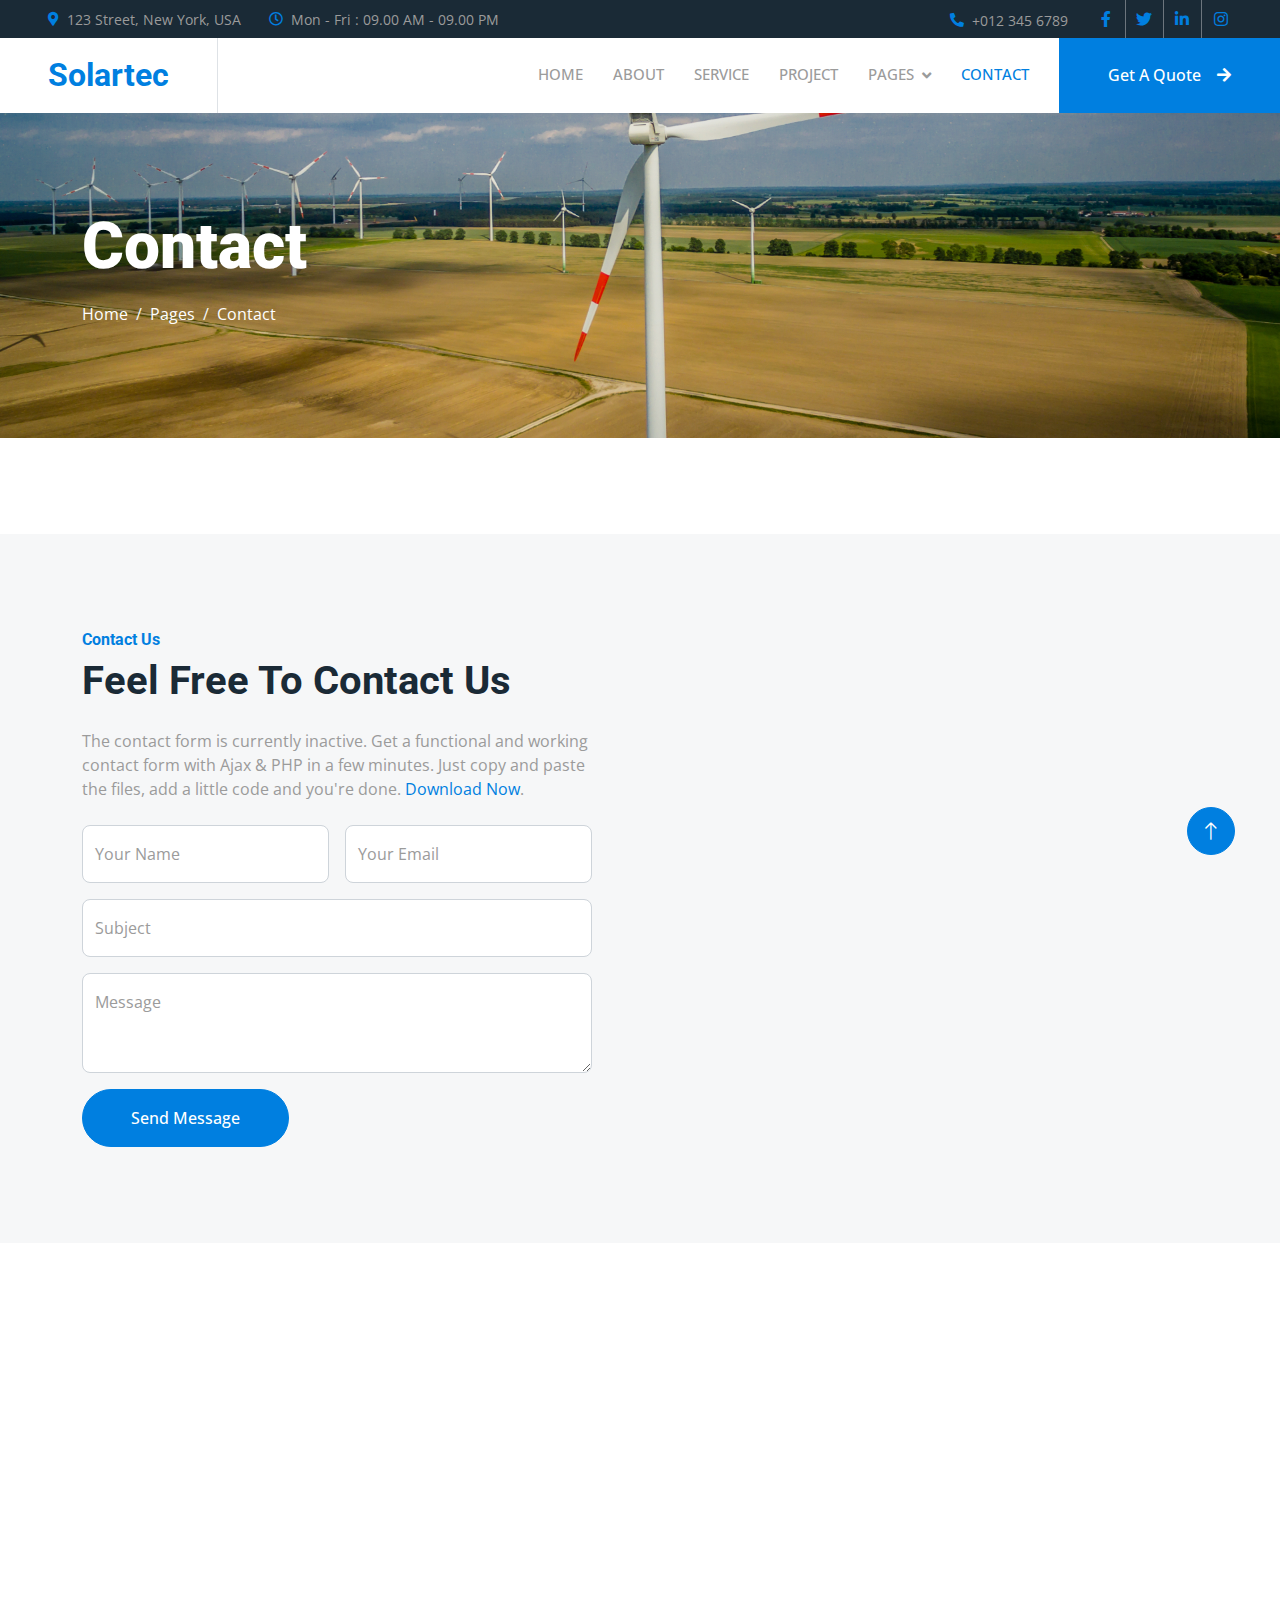
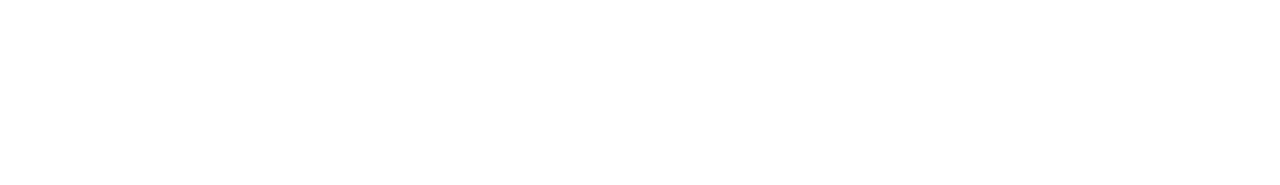
<file: green.ocean-energyltd.com/contact.html>
<!DOCTYPE html>
<html lang="en">

<head>
    <meta charset="utf-8">
    <title>Solartec - Renewable Energy Website Template</title>
    <meta content="width=device-width, initial-scale=1.0" name="viewport">
    <meta content="" name="keywords">
    <meta content="" name="description">

    <!-- Favicon -->
    <link href="img/favicon.ico" rel="icon">

    <!-- Google Web Fonts -->
    <link rel="preconnect" href="https://fonts.googleapis.com">
    <link rel="preconnect" href="https://fonts.gstatic.com" crossorigin>
    <link href="https://fonts.googleapis.com/css2?family=Open+Sans:wght@400;500&family=Roboto:wght@500;700;900&display=swap" rel="stylesheet"> 

    <!-- Icon Font Stylesheet -->
    <link href="https://cdnjs.cloudflare.com/ajax/libs/font-awesome/5.10.0/css/all.min.css" rel="stylesheet">
    <link href="https://cdn.jsdelivr.net/npm/bootstrap-icons@1.4.1/font/bootstrap-icons.css" rel="stylesheet">

    <!-- Libraries Stylesheet -->
    <link href="lib/animate/animate.min.css" rel="stylesheet">
    <link href="lib/owlcarousel/assets/owl.carousel.min.css" rel="stylesheet">
    <link href="lib/lightbox/css/lightbox.min.css" rel="stylesheet">

    <!-- Customized Bootstrap Stylesheet -->
    <link href="css/bootstrap.min.css" rel="stylesheet">

    <!-- Template Stylesheet -->
    <link href="css/style.css" rel="stylesheet">
</head>

<body>
    <!-- Spinner Start -->
    <div id="spinner" class="show bg-white position-fixed translate-middle w-100 vh-100 top-50 start-50 d-flex align-items-center justify-content-center">
        <div class="spinner-border text-primary" style="width: 3rem; height: 3rem;" role="status">
            <span class="sr-only">Loading...</span>
        </div>
    </div>
    <!-- Spinner End -->


    <!-- Topbar Start -->
    <div class="container-fluid bg-dark p-0">
        <div class="row gx-0 d-none d-lg-flex">
            <div class="col-lg-7 px-5 text-start">
                <div class="h-100 d-inline-flex align-items-center me-4">
                    <small class="fa fa-map-marker-alt text-primary me-2"></small>
                    <small>123 Street, New York, USA</small>
                </div>
                <div class="h-100 d-inline-flex align-items-center">
                    <small class="far fa-clock text-primary me-2"></small>
                    <small>Mon - Fri : 09.00 AM - 09.00 PM</small>
                </div>
            </div>
            <div class="col-lg-5 px-5 text-end">
                <div class="h-100 d-inline-flex align-items-center me-4">
                    <small class="fa fa-phone-alt text-primary me-2"></small>
                    <small>+012 345 6789</small>
                </div>
                <div class="h-100 d-inline-flex align-items-center mx-n2">
                    <a class="btn btn-square btn-link rounded-0 border-0 border-end border-secondary" href=""><i class="fab fa-facebook-f"></i></a>
                    <a class="btn btn-square btn-link rounded-0 border-0 border-end border-secondary" href=""><i class="fab fa-twitter"></i></a>
                    <a class="btn btn-square btn-link rounded-0 border-0 border-end border-secondary" href=""><i class="fab fa-linkedin-in"></i></a>
                    <a class="btn btn-square btn-link rounded-0" href=""><i class="fab fa-instagram"></i></a>
                </div>
            </div>
        </div>
    </div>
    <!-- Topbar End -->


    <!-- Navbar Start -->
    <nav class="navbar navbar-expand-lg bg-white navbar-light sticky-top p-0">
        <a href="index.html" class="navbar-brand d-flex align-items-center border-end px-4 px-lg-5">
            <h2 class="m-0 text-primary">Solartec</h2>
        </a>
        <button type="button" class="navbar-toggler me-4" data-bs-toggle="collapse" data-bs-target="#navbarCollapse">
            <span class="navbar-toggler-icon"></span>
        </button>
        <div class="collapse navbar-collapse" id="navbarCollapse">
            <div class="navbar-nav ms-auto p-4 p-lg-0">
                <a href="index.html" class="nav-item nav-link">Home</a>
                <a href="about.html" class="nav-item nav-link">About</a>
                <a href="service.html" class="nav-item nav-link">Service</a>
                <a href="project.html" class="nav-item nav-link">Project</a>
                <div class="nav-item dropdown">
                    <a href="#" class="nav-link dropdown-toggle" data-bs-toggle="dropdown">Pages</a>
                    <div class="dropdown-menu bg-light m-0">
                        <a href="feature.html" class="dropdown-item">Feature</a>
                        <a href="quote.html" class="dropdown-item">Free Quote</a>
                        <a href="team.html" class="dropdown-item">Our Team</a>
                        <a href="testimonial.html" class="dropdown-item">Testimonial</a>
                        <a href="404.html" class="dropdown-item">404 Page</a>
                    </div>
                </div>
                <a href="contact.html" class="nav-item nav-link active">Contact</a>
            </div>
            <a href="" class="btn btn-primary rounded-0 py-4 px-lg-5 d-none d-lg-block">Get A Quote<i class="fa fa-arrow-right ms-3"></i></a>
        </div>
    </nav>
    <!-- Navbar End -->


    <!-- Page Header Start -->
    <div class="container-fluid page-header py-5 mb-5">
        <div class="container py-5">
            <h1 class="display-3 text-white mb-3 animated slideInDown">Contact</h1>
            <nav aria-label="breadcrumb animated slideInDown">
                <ol class="breadcrumb">
                    <li class="breadcrumb-item"><a class="text-white" href="#">Home</a></li>
                    <li class="breadcrumb-item"><a class="text-white" href="#">Pages</a></li>
                    <li class="breadcrumb-item text-white active" aria-current="page">Contact</li>
                </ol>
            </nav>
        </div>
    </div>
    <!-- Page Header End -->


    <!-- Contact Start -->
    <div class="container-fluid bg-light overflow-hidden px-lg-0" style="margin: 6rem 0;">
        <div class="container contact px-lg-0">
            <div class="row g-0 mx-lg-0">
                <div class="col-lg-6 contact-text py-5 wow fadeIn" data-wow-delay="0.5s">
                    <div class="p-lg-5 ps-lg-0">
                        <h6 class="text-primary">Contact Us</h6>
                        <h1 class="mb-4">Feel Free To Contact Us</h1>
                        <p class="mb-4">The contact form is currently inactive. Get a functional and working contact form with Ajax & PHP in a few minutes. Just copy and paste the files, add a little code and you're done. <a href="https://htmlcodex.com/contact-form">Download Now</a>.</p>
                        <form>
                            <div class="row g-3">
                                <div class="col-md-6">
                                    <div class="form-floating">
                                        <input type="text" class="form-control" id="name" placeholder="Your Name">
                                        <label for="name">Your Name</label>
                                    </div>
                                </div>
                                <div class="col-md-6">
                                    <div class="form-floating">
                                        <input type="email" class="form-control" id="email" placeholder="Your Email">
                                        <label for="email">Your Email</label>
                                    </div>
                                </div>
                                <div class="col-12">
                                    <div class="form-floating">
                                        <input type="text" class="form-control" id="subject" placeholder="Subject">
                                        <label for="subject">Subject</label>
                                    </div>
                                </div>
                                <div class="col-12">
                                    <div class="form-floating">
                                        <textarea class="form-control" placeholder="Leave a message here" id="message" style="height: 100px"></textarea>
                                        <label for="message">Message</label>
                                    </div>
                                </div>
                                <div class="col-12">
                                    <button class="btn btn-primary rounded-pill py-3 px-5" type="submit">Send Message</button>
                                </div>
                            </div>
                        </form>
                    </div>
                </div>
                <div class="col-lg-6 pe-lg-0" style="min-height: 400px;">
                    <div class="position-relative h-100">
                        <iframe class="position-absolute w-100 h-100" style="object-fit: cover;"
                        src="https://www.google.com/maps/embed?pb=!1m18!1m12!1m3!1d3001156.4288297426!2d-78.01371936852176!3d42.72876761954724!2m3!1f0!2f0!3f0!3m2!1i1024!2i768!4f13.1!3m3!1m2!1s0x4ccc4bf0f123a5a9%3A0xddcfc6c1de189567!2sNew%20York%2C%20USA!5e0!3m2!1sen!2sbd!4v1603794290143!5m2!1sen!2sbd"
                        frameborder="0" allowfullscreen="" aria-hidden="false"
                        tabindex="0"></iframe>
                    </div>
                </div>
            </div>
        </div>
    </div>
    <!-- Contact End -->


    <!-- Footer Start -->
    <div class="container-fluid bg-dark text-body footer mt-5 pt-5 wow fadeIn" data-wow-delay="0.1s">
        <div class="container py-5">
            <div class="row g-5">
                <div class="col-lg-3 col-md-6">
                    <h5 class="text-white mb-4">Address</h5>
                    <p class="mb-2"><i class="fa fa-map-marker-alt me-3"></i>123 Street, New York, USA</p>
                    <p class="mb-2"><i class="fa fa-phone-alt me-3"></i>+012 345 67890</p>
                    <p class="mb-2"><i class="fa fa-envelope me-3"></i>info@example.com</p>
                    <div class="d-flex pt-2">
                        <a class="btn btn-square btn-outline-light btn-social" href=""><i class="fab fa-twitter"></i></a>
                        <a class="btn btn-square btn-outline-light btn-social" href=""><i class="fab fa-facebook-f"></i></a>
                        <a class="btn btn-square btn-outline-light btn-social" href=""><i class="fab fa-youtube"></i></a>
                        <a class="btn btn-square btn-outline-light btn-social" href=""><i class="fab fa-linkedin-in"></i></a>
                    </div>
                </div>
                <div class="col-lg-3 col-md-6">
                    <h5 class="text-white mb-4">Quick Links</h5>
                    <a class="btn btn-link" href="">About Us</a>
                    <a class="btn btn-link" href="">Contact Us</a>
                    <a class="btn btn-link" href="">Our Services</a>
                    <a class="btn btn-link" href="">Terms & Condition</a>
                    <a class="btn btn-link" href="">Support</a>
                </div>
                <div class="col-lg-3 col-md-6">
                    <h5 class="text-white mb-4">Project Gallery</h5>
                    <div class="row g-2">
                        <div class="col-4">
                            <img class="img-fluid rounded" src="img/gallery-1.jpg" alt="">
                        </div>
                        <div class="col-4">
                            <img class="img-fluid rounded" src="img/gallery-2.jpg" alt="">
                        </div>
                        <div class="col-4">
                            <img class="img-fluid rounded" src="img/gallery-3.jpg" alt="">
                        </div>
                        <div class="col-4">
                            <img class="img-fluid rounded" src="img/gallery-4.jpg" alt="">
                        </div>
                        <div class="col-4">
                            <img class="img-fluid rounded" src="img/gallery-5.jpg" alt="">
                        </div>
                        <div class="col-4">
                            <img class="img-fluid rounded" src="img/gallery-6.jpg" alt="">
                        </div>
                    </div>
                </div>
                <div class="col-lg-3 col-md-6">
                    <h5 class="text-white mb-4">Newsletter</h5>
                    <p>Dolor amet sit justo amet elitr clita ipsum elitr est.</p>
                    <div class="position-relative mx-auto" style="max-width: 400px;">
                        <input class="form-control border-0 w-100 py-3 ps-4 pe-5" type="text" placeholder="Your email">
                        <button type="button" class="btn btn-primary py-2 position-absolute top-0 end-0 mt-2 me-2">SignUp</button>
                    </div>
                </div>
            </div>
        </div>
        <div class="container">
            <div class="copyright">
                <div class="row">
                    <div class="col-md-6 text-center text-md-start mb-3 mb-md-0">
                        &copy; <a href="#">Your Site Name</a>, All Right Reserved.
                    </div>
                    <div class="col-md-6 text-center text-md-end">
                        <!--/*** This template is free as long as you keep the footer author’s credit link/attribution link/backlink. If you'd like to use the template without the footer author’s credit link/attribution link/backlink, you can purchase the Credit Removal License from "https://htmlcodex.com/credit-removal". Thank you for your support. ***/-->
                        Designed By <a href="https://htmlcodex.com">HTML Codex</a>
                        <br>Distributed By: <a href="https://themewagon.com" target="_blank">ThemeWagon</a>
                    </div>
                </div>
            </div>
        </div>
    </div>
    <!-- Footer End -->


    <!-- Back to Top -->
    <a href="#" class="btn btn-lg btn-primary btn-lg-square rounded-circle back-to-top"><i class="bi bi-arrow-up"></i></a>


    <!-- JavaScript Libraries -->
    <script src="https://code.jquery.com/jquery-3.4.1.min.js"></script>
    <script src="https://cdn.jsdelivr.net/npm/bootstrap@5.0.0/dist/js/bootstrap.bundle.min.js"></script>
    <script src="lib/wow/wow.min.js"></script>
    <script src="lib/easing/easing.min.js"></script>
    <script src="lib/waypoints/waypoints.min.js"></script>
    <script src="lib/counterup/counterup.min.js"></script>
    <script src="lib/owlcarousel/owl.carousel.min.js"></script>
    <script src="lib/isotope/isotope.pkgd.min.js"></script>
    <script src="lib/lightbox/js/lightbox.min.js"></script>

    <!-- Template Javascript -->
    <script src="js/main.js"></script>
</body>

</html>
</file>
<file: green.ocean-energyltd.com/css/style.css>
/********** Template CSS **********/
:root {
    --primary: #007fe0;
    --light: #F6F7F8;
    /* --dark: #1A2A36; */
}

.fw-medium {
    font-weight: 500 !important;
}

.fw-bold {
    font-weight: 700 !important;
}

.fw-black {
    font-weight: 900 !important;
}

.back-to-top {
    position: fixed;
    display: none;
    right: 45px;
    bottom: 45px;
    z-index: 99;
}


/*** Spinner ***/
#spinner {
    opacity: 0;
    visibility: hidden;
    transition: opacity .5s ease-out, visibility 0s linear .5s;
    z-index: 99999;
}

#spinner.show {
    transition: opacity .5s ease-out, visibility 0s linear 0s;
    visibility: visible;
    opacity: 1;
}


/*** Button ***/
.btn {
    font-weight: 500;
    transition: .5s;
}

.btn.btn-primary,
.btn.btn-outline-primary:hover {
    color: #FFFFFF;
}

.btn-square {
    width: 38px;
    height: 38px;
}

.btn-sm-square {
    width: 32px;
    height: 32px;
}

.btn-lg-square {
    width: 48px;
    height: 48px;
}

.btn-square,
.btn-sm-square,
.btn-lg-square {
    padding: 0;
    display: flex;
    align-items: center;
    justify-content: center;
    font-weight: normal;
}

/*** Navbar ***/
.navbar.sticky-top {
    top: -100px;
    transition: .5s;
}

.navbar .navbar-brand,
.navbar a.btn {
    height: 75px;
}

.navbar .navbar-nav .nav-link {
    margin-right: 30px;
    padding: 25px 0;
    color: var(--dark);
    font-size: 15px;
    font-weight: 500;
    text-transform: uppercase;
    outline: none;
}

.navbar .navbar-nav .nav-link:hover,
.navbar .navbar-nav .nav-link.active {
    color: var(--primary);
}

.navbar .dropdown-toggle::after {
    border: none;
    content: "\f107";
    font-family: "Font Awesome 5 Free";
    font-weight: 900;
    vertical-align: middle;
    margin-left: 8px;
}

@media (max-width: 991.98px) {
    .navbar .navbar-nav .nav-link  {
        margin-right: 0;
        padding: 10px 0;
    }

    .navbar .navbar-nav {
        border-top: 1px solid #EEEEEE;
    }
}

@media (min-width: 992px) {
    .navbar .nav-item .dropdown-menu {
        display: block;
        border: none;
        margin-top: 0;
        top: 150%;
        opacity: 0;
        visibility: hidden;
        transition: .5s;
    }

    .navbar .nav-item:hover .dropdown-menu {
        top: 100%;
        visibility: visible;
        transition: .5s;
        opacity: 1;
    }
}


/*** Header ***/
.owl-carousel-inner {
    position: absolute;
    width: 100%;
    height: 100%;
    top: 0;
    left: 0;
    display: flex;
    align-items: center;
    background: rgba(0, 0, 0, .1);
}

@media (max-width: 768px) {
    .header-carousel .owl-carousel-item {
        position: relative;
        min-height: 500px;
    }

    .header-carousel .owl-carousel-item img {
        position: absolute;
        width: 100%;
        height: 100%;
        object-fit: cover;
    }

    .header-carousel .owl-carousel-item p {
        font-size: 16px !important;
    }
}

.header-carousel .owl-dots {
    position: absolute;
    width: 60px;
    height: 100%;
    top: 0;
    right: 30px;
    display: flex;
    flex-direction: column;
    align-items: center;
    justify-content: center;
}

.header-carousel .owl-dots .owl-dot {
    position: relative;
    width: 45px;
    height: 45px;
    margin: 5px 0;
    background: #FFFFFF;
    box-shadow: 0 0 30px rgba(255, 255, 255, .9);
    border-radius: 45px;
    transition: .5s;
}

.header-carousel .owl-dots .owl-dot.active {
    width: 60px;
    height: 60px;
}

.header-carousel .owl-dots .owl-dot img {
    position: absolute;
    width: 100%;
    height: 100%;
    object-fit: cover;
    padding: 2px;
    border-radius: 45px;
    transition: .5s;
}

.page-header {
    background: linear-gradient(rgba(0, 0, 0, .1), rgba(0, 0, 0, .1)), url(../img/carousel-1.jpg) center center no-repeat;
    background-size: cover;
}

.breadcrumb-item + .breadcrumb-item::before {
    color: var(--light);
}


/*** About ***/
@media (min-width: 992px) {
    .container.about {
        max-width: 100% !important;
    }

    .about-text  {
        padding-right: calc(((100% - 960px) / 2) + .75rem);
    }
}

@media (min-width: 1200px) {
    .about-text  {
        padding-right: calc(((100% - 1140px) / 2) + .75rem);
    }
}

@media (min-width: 1400px) {
    .about-text  {
        padding-right: calc(((100% - 1320px) / 2) + .75rem);
    }
}


/*** Service ***/
.service-item {
    box-shadow: 0 0 45px rgba(0, 0, 0, .08);
}

.service-icon {
    position: relative;
    margin: -50px 0 25px 0;
    width: 100px;
    height: 100px;
    display: flex;
    align-items: center;
    justify-content: center;
    color: var(--primary);
    background: #FFFFFF;
    border-radius: 100px;
    box-shadow: 0 0 45px rgba(0, 0, 0, .08);
    transition: .5s;
}

.service-item:hover .service-icon {
    color: #FFFFFF;
    background: var(--primary);
}


/*** Feature ***/
@media (min-width: 992px) {
    .container.feature {
        max-width: 100% !important;
    }

    .feature-text  {
        padding-left: calc(((100% - 960px) / 2) + .75rem);
    }
}

@media (min-width: 1200px) {
    .feature-text  {
        padding-left: calc(((100% - 1140px) / 2) + .75rem);
    }
}

@media (min-width: 1400px) {
    .feature-text  {
        padding-left: calc(((100% - 1320px) / 2) + .75rem);
    }
}


/*** Project Portfolio ***/
#portfolio-flters li {
    display: inline-block;
    font-weight: 500;
    color: var(--dark);
    cursor: pointer;
    transition: .5s;
    border-bottom: 2px solid transparent;
}

#portfolio-flters li:hover,
#portfolio-flters li.active {
    color: var(--primary);
    border-color: var(--primary);
}

.portfolio-img {
    position: relative;
}

.portfolio-img::before,
.portfolio-img::after {
    position: absolute;
    content: "";
    width: 0;
    height: 100%;
    top: 0;
    background: var(--dark);
    transition: .5s;
}

.portfolio-img::before {
    left: 50%;
}

.portfolio-img::after {
    right: 50%;
}

.portfolio-item:hover .portfolio-img::before {
    width: 51%;
    left: 0;
}

.portfolio-item:hover .portfolio-img::after {
    width: 51%;
    right: 0;
}

.portfolio-btn {
    position: absolute;
    top: 0;
    left: 0;
    width: 100%;
    height: 100%;
    display: flex;
    align-items: center;
    justify-content: center;
    opacity: 0;
    z-index: 1;
    transition: .5s;
}

.portfolio-item:hover .portfolio-btn {
    opacity: 1;
    transition-delay: .3s;
}


/*** Quote ***/
@media (min-width: 992px) {
    .container.quote {
        max-width: 100% !important;
    }

    .quote-text  {
        padding-right: calc(((100% - 960px) / 2) + .75rem);
    }
}

@media (min-width: 1200px) {
    .quote-text  {
        padding-right: calc(((100% - 1140px) / 2) + .75rem);
    }
}

@media (min-width: 1400px) {
    .quote-text  {
        padding-right: calc(((100% - 1320px) / 2) + .75rem);
    }
}


/*** Team ***/
.team-item {
    box-shadow: 0 0 45px rgba(0, 0, 0, .08);
}

.team-item img {
    border-radius: 8px 60px 0 0;
}

.team-item .team-social {
    display: flex;
    flex-direction: column;
    align-items: center;
    justify-content: flex-end;
    background: #FFFFFF;
    transition: .5s;
}


/*** Testimonial ***/
.testimonial-carousel::before {
    position: absolute;
    content: "";
    top: 0;
    left: 0;
    height: 100%;
    width: 0;
    background: linear-gradient(to right, rgba(255, 255, 255, 1) 0%, rgba(255, 255, 255, 0) 100%);
    z-index: 1;
}

.testimonial-carousel::after {
    position: absolute;
    content: "";
    top: 0;
    right: 0;
    height: 100%;
    width: 0;
    background: linear-gradient(to left, rgba(255, 255, 255, 1) 0%, rgba(255, 255, 255, 0) 100%);
    z-index: 1;
}

@media (min-width: 768px) {
    .testimonial-carousel::before,
    .testimonial-carousel::after {
        width: 200px;
    }
}

@media (min-width: 992px) {
    .testimonial-carousel::before,
    .testimonial-carousel::after {
        width: 300px;
    }
}

.testimonial-carousel .owl-nav {
    position: absolute;
    width: 350px;
    top: 20px;
    left: 50%;
    transform: translateX(-50%);
    display: flex;
    justify-content: space-between;
    opacity: 0;
    transition: .5s;
    z-index: 1;
}

.testimonial-carousel:hover .owl-nav {
    width: 300px;
    opacity: 1;
}

.testimonial-carousel .owl-nav .owl-prev,
.testimonial-carousel .owl-nav .owl-next {
    position: relative;
    color: var(--primary);
    font-size: 45px;
    transition: .5s;
}

.testimonial-carousel .owl-nav .owl-prev:hover,
.testimonial-carousel .owl-nav .owl-next:hover {
    color: var(--dark);
}

.testimonial-carousel .testimonial-img img {
    width: 100px;
    height: 100px;
}

.testimonial-carousel .testimonial-img .btn-square {
    position: absolute;
    bottom: -19px;
    left: 50%;
    transform: translateX(-50%);
}

.testimonial-carousel .owl-item .testimonial-text {
    margin-bottom: 30px;
    box-shadow: 0 0 45px rgba(0, 0, 0, .08);
    transform: scale(.8);
    transition: .5s;
}

.testimonial-carousel .owl-item.center .testimonial-text {
    transform: scale(1);
}


/*** Contact ***/
@media (min-width: 992px) {
    .container.contact {
        max-width: 100% !important;
    }

    .contact-text  {
        padding-left: calc(((100% - 960px) / 2) + .75rem);
    }
}

@media (min-width: 1200px) {
    .contact-text  {
        padding-left: calc(((100% - 1140px) / 2) + .75rem);
    }
}

@media (min-width: 1400px) {
    .contact-text  {
        padding-left: calc(((100% - 1320px) / 2) + .75rem);
    }
}


/*** Footer ***/
.footer .btn.btn-social {
    margin-right: 5px;
    color: #9B9B9B;
    border: 1px solid #9B9B9B;
    border-radius: 38px;
    transition: .3s;
}

.footer .btn.btn-social:hover {
    color: var(--primary);
    border-color: var(--light);
}

.footer .btn.btn-link {
    display: block;
    margin-bottom: 5px;
    padding: 0;
    text-align: left;
    color: #9B9B9B;
    font-weight: normal;
    text-transform: capitalize;
    transition: .3s;
}

.footer .btn.btn-link::before {
    position: relative;
    content: "\f105";
    font-family: "Font Awesome 5 Free";
    font-weight: 900;
    margin-right: 10px;
}

.footer .btn.btn-link:hover {
    color: #FFFFFF;
    letter-spacing: 1px;
    box-shadow: none;
}

.footer .copyright {
    padding: 25px 0;
    border-top: 1px solid rgba(256, 256, 256, .1);
}

.footer .copyright a {
    color: var(--light);
}

.footer .copyright a:hover {
    color: var(--primary);
}
</file>
